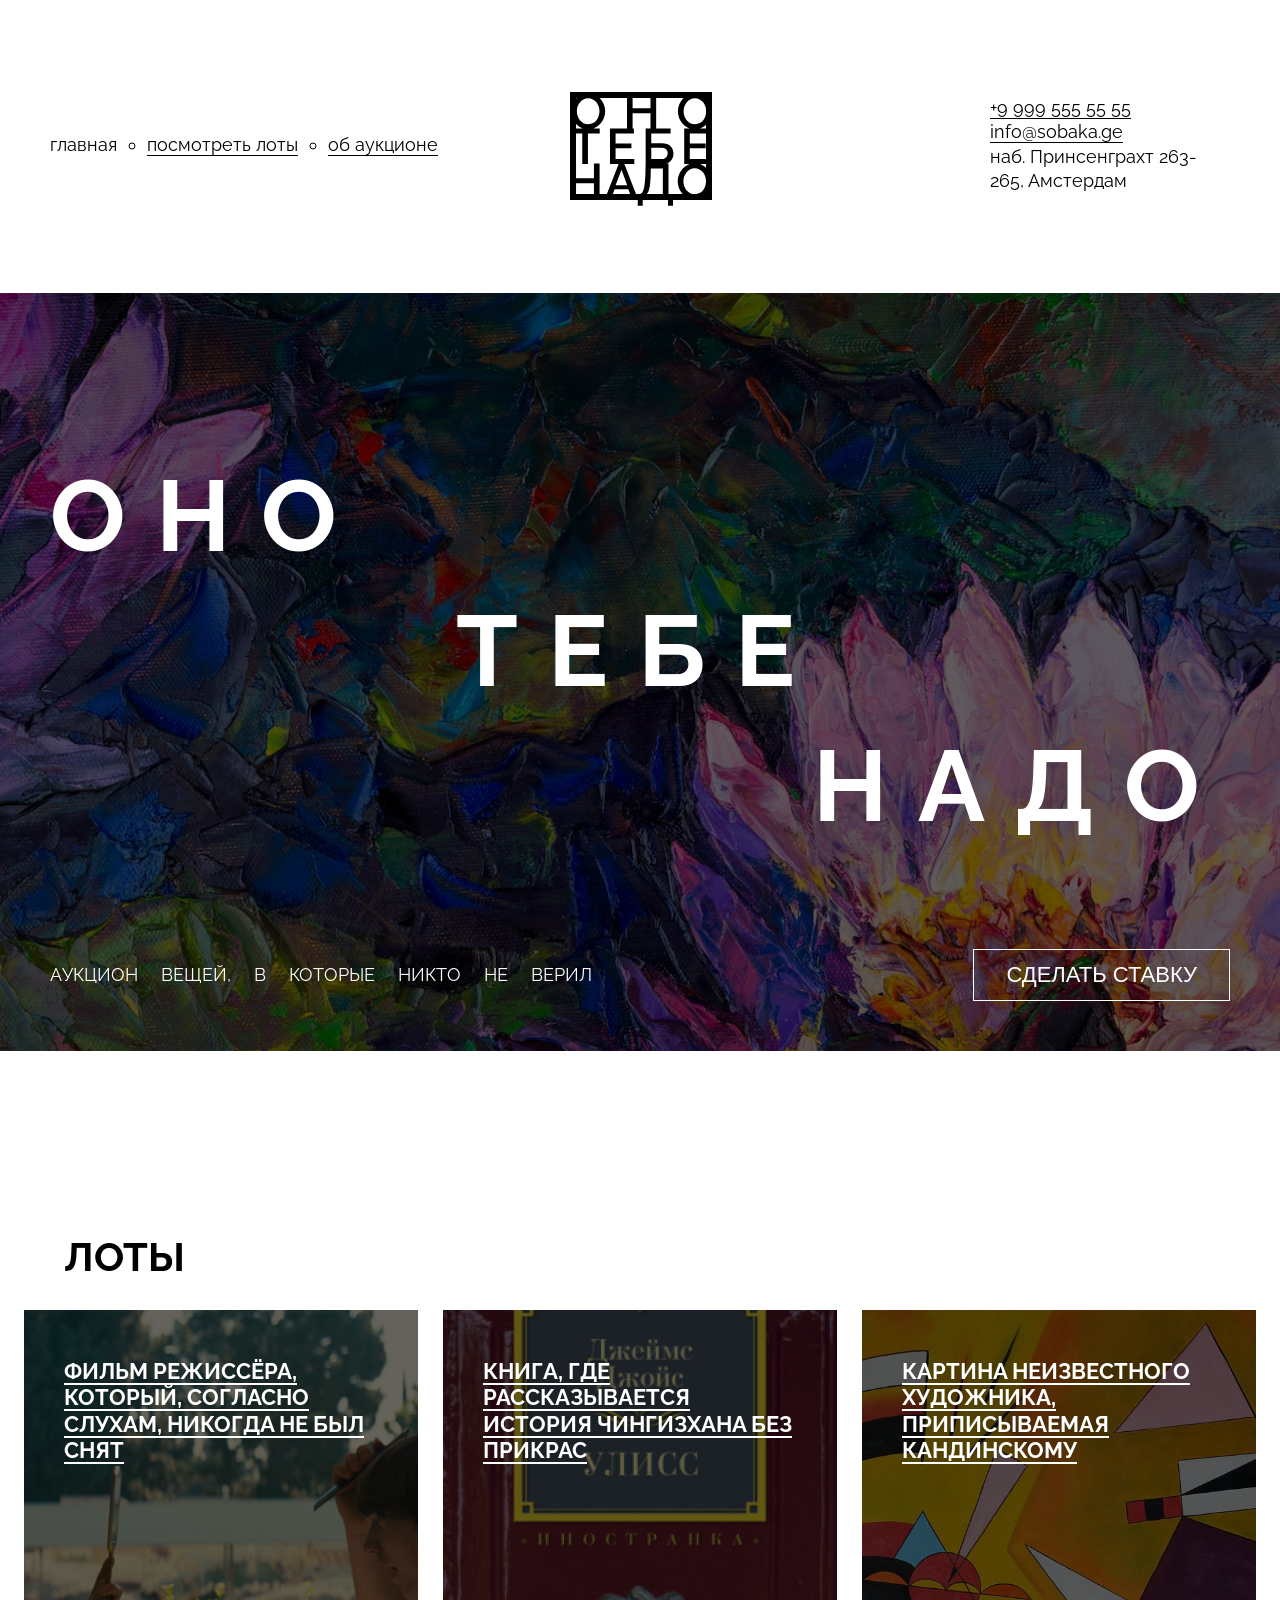
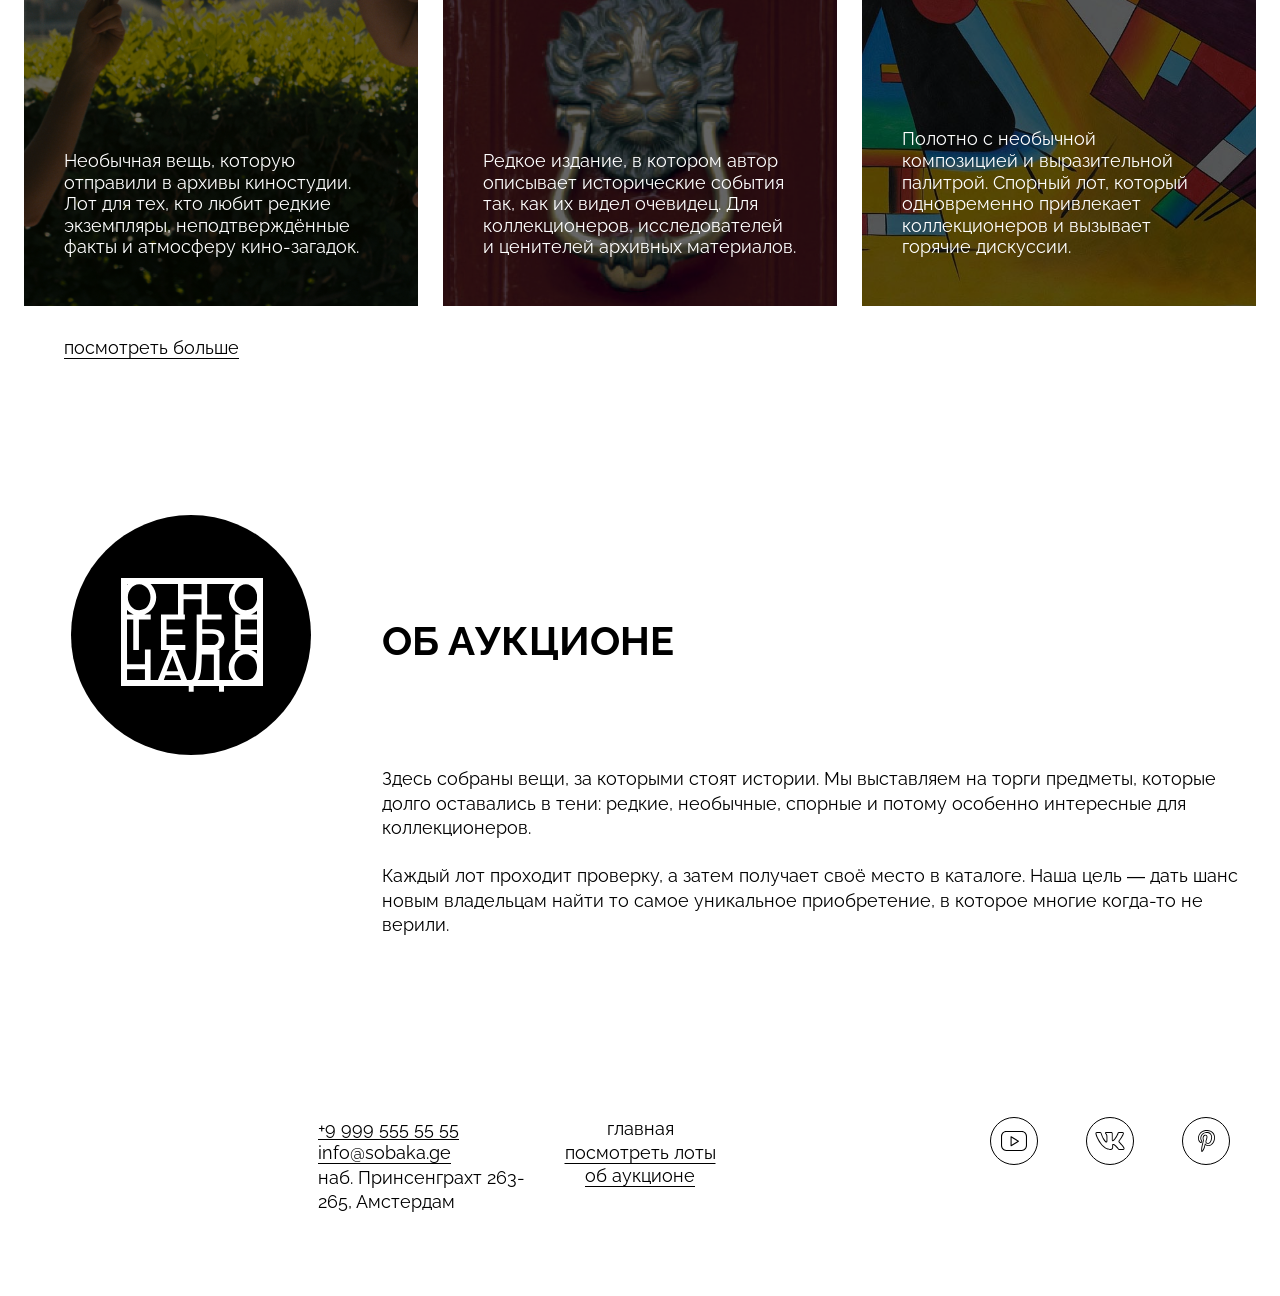
<file: index.html>
<!DOCTYPE html>
<html lang="ru">
  <head>
    <meta charset="UTF-8" />
    <meta http-equiv="X-UA-Compatible" content="IE=edge" />
    <meta name="viewport" content="width=device-width, initial-scale=1.0" />
    <title>Оно тебе надо</title>
    <link rel="stylesheet" href="./fonts/fonts.css" />
    <link rel="stylesheet" href="./styles/global.css" />
    <link rel="stylesheet" href="./styles/style.css" />
  </head>
  <body>
    <header class="header">
      <nav class="header__menu" aria-label="Основное меню">
        <ul class="header__links-list">
          <li class="header__links-list-item header__links-list-item_no-bullit">
            <a class="header__link header__link_active" href="#">главная</a>
          </li>
          <li class="header__links-list-item">
            <a class="header__link" href="#lots">посмотреть лоты</a>
          </li>
          <li class="header__links-list-item">
            <a class="header__link" href="#about">об аукционе</a>
          </li>
        </ul>
      </nav>
      <a class="header__logo" href="#" aria-label="Логотип Оно тебе надо">
        <img class="header__logo-image" src="./images/logo-black.svg" alt="Логотип Оно тебе надо" />
      </a>
      <address class="address">
        <a class="address__link" href="tel:+99995555555">+9 999 555 55 55</a>
        <a class="address__link" href="mailto:info@sobaka.ge">info@sobaka.ge</a>
        <p class="address__text">наб. Принсенграхт 263-265, Амстердам</p>
      </address>
    </header>

    <main>
      <section class="cover">
        <div class="overlay"></div>
        <h1 class="cover__title">
          <span class="aligned-text">оно</span>
          <span class="aligned-text aligned-text_center">тебе</span>
          <span class="aligned-text aligned-text_right">надо</span>
        </h1>
        <div class="cover__description">
          <p class="cover__description-text">аукцион вещей, в которые никто не верил</p>
          <button class="bet-button" type="button">сделать ставку</button>
        </div>
      </section>

      <section class="lots" id="lots">
        <h2 class="lots__heading">лоты</h2>
        <ul class="lots__card-list">
          <li class="lots__card-list-item">
            <a class="card-link" href="#" aria-label="Лот Фильм режиссёра Стэнли Кубрика">
              <article class="card card_type_film">
                <div class="overlay"></div>
                <h3 class="card__title">Фильм режиссёра, который, согласно слухам, никогда не был снят</h3>
                <p class="card__text">
                  Необычная вещь, которую отправили в архивы киностудии. Лот для тех, кто любит
                  редкие экземпляры, неподтверждённые факты и атмосферу кино-загадок.
                </p>
              </article>
            </a>
          </li>
          <li class="lots__card-list-item">
            <a class="card-link" href="#" aria-label="Лот Книга по вселенной Чингизхана">
              <article class="card card_type_book">
                <div class="overlay"></div>
                <h3 class="card__title">Книга, где рассказывается история Чингизхана без прикрас</h3>
                <p class="card__text">
                  Редкое издание, в котором автор описывает исторические события так, как их видел
                  очевидец. Для коллекционеров, исследователей и ценителей архивных материалов.
                </p>
              </article>
            </a>
          </li>
          <li class="lots__card-list-item">
            <a class="card-link" href="#" aria-label="Лот Картина Кандинского">
              <article class="card card_type_picture">
                <div class="overlay"></div>
                <h3 class="card__title">Картина неизвестного художника, приписываемая Кандинскому</h3>
                <p class="card__text">
                  Полотно с необычной композицией и выразительной палитрой. Спорный лот, который
                  одновременно привлекает коллекционеров и вызывает горячие дискуссии.
                </p>
              </article>
            </a>
          </li>
        </ul>
        <a class="lots__look-more-link" href="#">посмотреть больше</a>
      </section>

      <section class="about" id="about">
        <div class="about__logo">
          <img class="about__logo-image" src="./images/logo-white.svg" alt="Белый логотип Оно тебе надо" />
        </div>
        <div class="about__column">
          <h2 class="about__title">Об аукционе</h2>
          <div class="about__text">
            <p class="about__paragraph">
              Здесь собраны вещи, за которыми стоят истории. Мы выставляем на торги предметы,
              которые долго оставались в тени: редкие, необычные, спорные и потому особенно
              интересные для коллекционеров.
            </p>
            <p class="about__paragraph">
              Каждый лот проходит проверку, а затем получает своё место в каталоге. Наша цель —
              дать шанс новым владельцам найти то самое уникальное приобретение, в которое многие
              когда-то не верили.
            </p>
          </div>
        </div>
      </section>
    </main>

    <footer class="footer">
      <address class="address">
        <a class="address__link" href="tel:+99995555555">+9 999 555 55 55</a>
        <a class="address__link" href="mailto:info@sobaka.ge">info@sobaka.ge</a>
        <p class="address__text">наб. Принсенграхт 263-265, Амстердам</p>
      </address>
      <nav class="footer__menu" aria-label="Меню в подвале">
        <ul class="footer__menu-list">
          <li class="footer__menu-list-item">
            <a class="footer__menu-link footer__menu-link_active" href="#">главная</a>
          </li>
          <li class="footer__menu-list-item">
            <a class="footer__menu-link" href="#lots">посмотреть лоты</a>
          </li>
          <li class="footer__menu-list-item">
            <a class="footer__menu-link" href="#about">об аукционе</a>
          </li>
        </ul>
      </nav>
      <ul class="footer__social-list">
        <li class="footer__social-list-item">
          <a class="footer__social-link" href="#" aria-label="YouTube">
            <img class="footer__social-icon" src="./images/yt.svg" alt="Иконка YouTube" />
          </a>
        </li>
        <li class="footer__social-list-item">
          <a class="footer__social-link" href="#" aria-label="ВКонтакте">
            <img class="footer__social-icon" src="./images/vk.svg" alt="Иконка ВКонтакте" />
          </a>
        </li>
        <li class="footer__social-list-item">
          <a class="footer__social-link" href="#" aria-label="Pinterest">
            <img class="footer__social-icon" src="./images/pinterest.svg" alt="Иконка Pinterest" />
          </a>
        </li>
      </ul>
    </footer>
  </body>
</html>
</file>
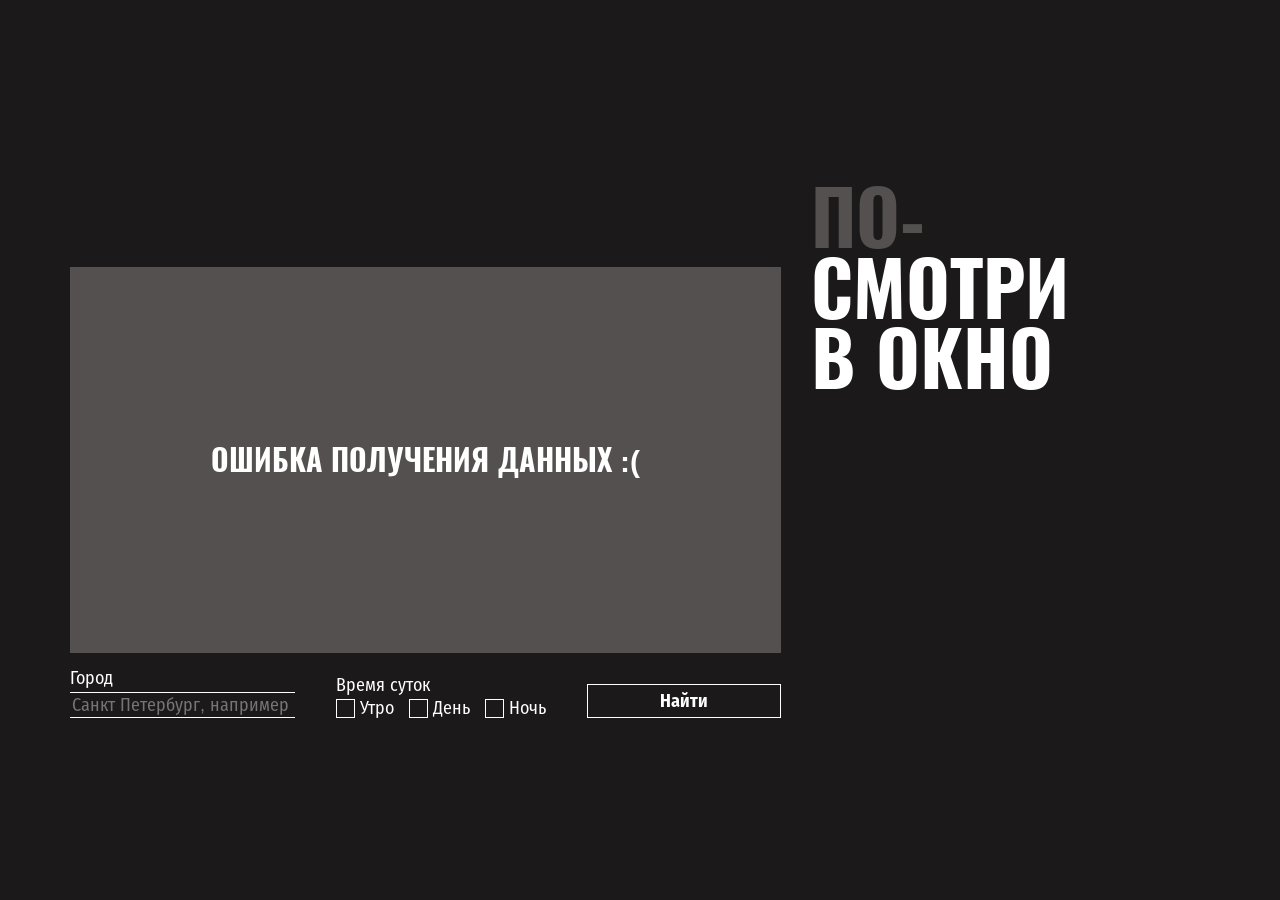
<file: posmotri-v-okno-ad-main/index.html>
<!DOCTYPE html>
<html lang="ru">
  <head>
    <meta charset="UTF-8" />
    <meta http-equiv="X-UA-Compatible" content="IE=edge" />
    <meta name="viewport" content="width=device-width, initial-scale=1.0" />
    <title>Посмотри в окно</title>
    <link rel="stylesheet" href="./fonts/fonts.css" />
    <link rel="stylesheet" href="./styles/style.css" />
    <link rel="stylesheet" href="./styles/preloader.css" />
    <link rel="stylesheet" href="./styles/error.css" />
  </head>
  <body class="page">
    <main class="content">
      <section class="result">
        <div class="result__video-container">
          <video src="" controls class="result__video" poster=""></video>
        </div>
        <form class="search-form">
          <fieldset class="search-form__fieldset">
            <h2 class="search-form__fieldset-title">Город</h2>
            <label class="search-form__label">
              <span class="search-form__label-text visually-hidden">Город</span>
              <input
                type="text"
                placeholder="Санкт Петербург, например"
                name="city"
                class="search-form__textfield"
              />
            </label>
          </fieldset>
          <fieldset class="search-form__fieldset">
            <h2 class="search-form__fieldset-title">Время суток</h2>
            <div class="search-form__checkbox-list">
              <label class="search-form__label">
                <input
                  type="checkbox"
                  name="time"
                  value="morning"
                  class="search-form__checkbox visually-hidden"
                />
                <span class="search-form__pseudo-checkbox"></span>
                <span class="search-form__label-text">Утро</span>
              </label>
              <label class="search-form__label">
                <input
                  type="checkbox"
                  name="time"
                  value="afternoon"
                  class="search-form__checkbox visually-hidden"
                />
                <span class="search-form__pseudo-checkbox"></span>
                <span class="search-form__label-text">День</span>
              </label>
              <label class="search-form__label">
                <input
                  type="checkbox"
                  name="time"
                  value="night"
                  class="search-form__checkbox visually-hidden"
                />
                <span class="search-form__pseudo-checkbox"></span>
                <span class="search-form__label-text">Ночь</span>
              </label>
            </div>
          </fieldset>
          <button type="submit" class="button search-form__submit-button">
            Найти
          </button>
        </form>
      </section>
      <section class="content__details">
        <h1 class="title">
          <span class="content__accent">По-</span><br />смотри<br />в окно
        </h1>
        <div class="content__list-container">
          <ul class="content__list">
            <!-- ЗДЕСЬ ОКАЖУТСЯ ТЕМПЛЕЙТЫ КАРТОЧЕК -->
          </ul>
        </div>
      </section>
    </main>

    <!-- ТЕМПЛЕЙТЫ -->

    <template class="preloader-template">
      <div class="preloader">
        <div class="preloader-chasing-squares">
          <div class="square"></div>
          <div class="square"></div>
          <div class="square"></div>
          <div class="square"></div>
        </div>
      </div>
    </template>

    <template class="cards-list-item-template">
      <li class="content__list-item">
        <a href="#0" class="content__card-link">
          <article class="content__video-card">
            <div class="content__video-card-description-container">
              <h2 class="content__video-card-title"></h2>
              <p class="content__video-card-description"></p>
            </div>
            <img src="" alt="" class="content__video-card-thumbnail" />
          </article>
        </a>
      </li>
    </template>
    <template class="more-button-template">
      <button class="button more-button">Показать еще</button>
    </template>

    <template class="error-template">
      <div class="error">
        <h2 class="error__title">Из этого города нет видео :(</h2>
      </div>
    </template>
    <script src="./scripts/script.js"></script>
  </body>
</html>
</file>
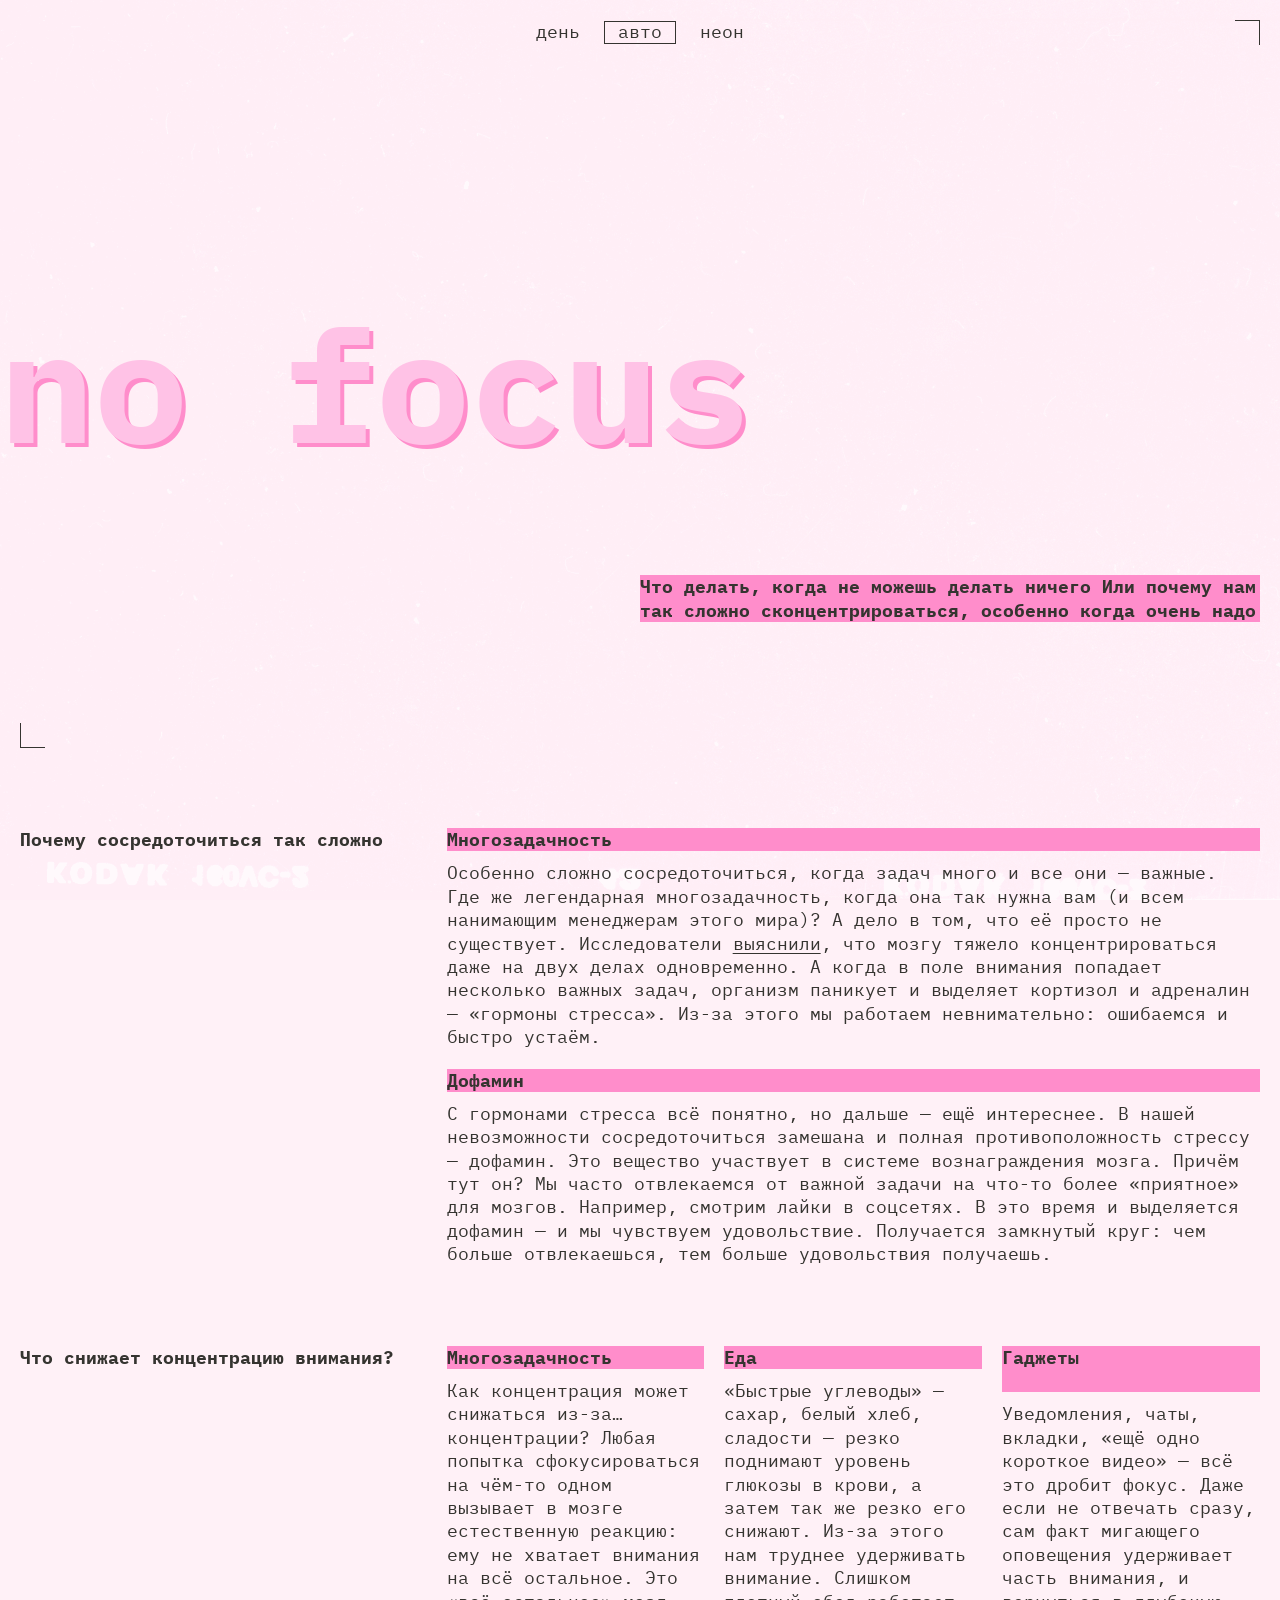
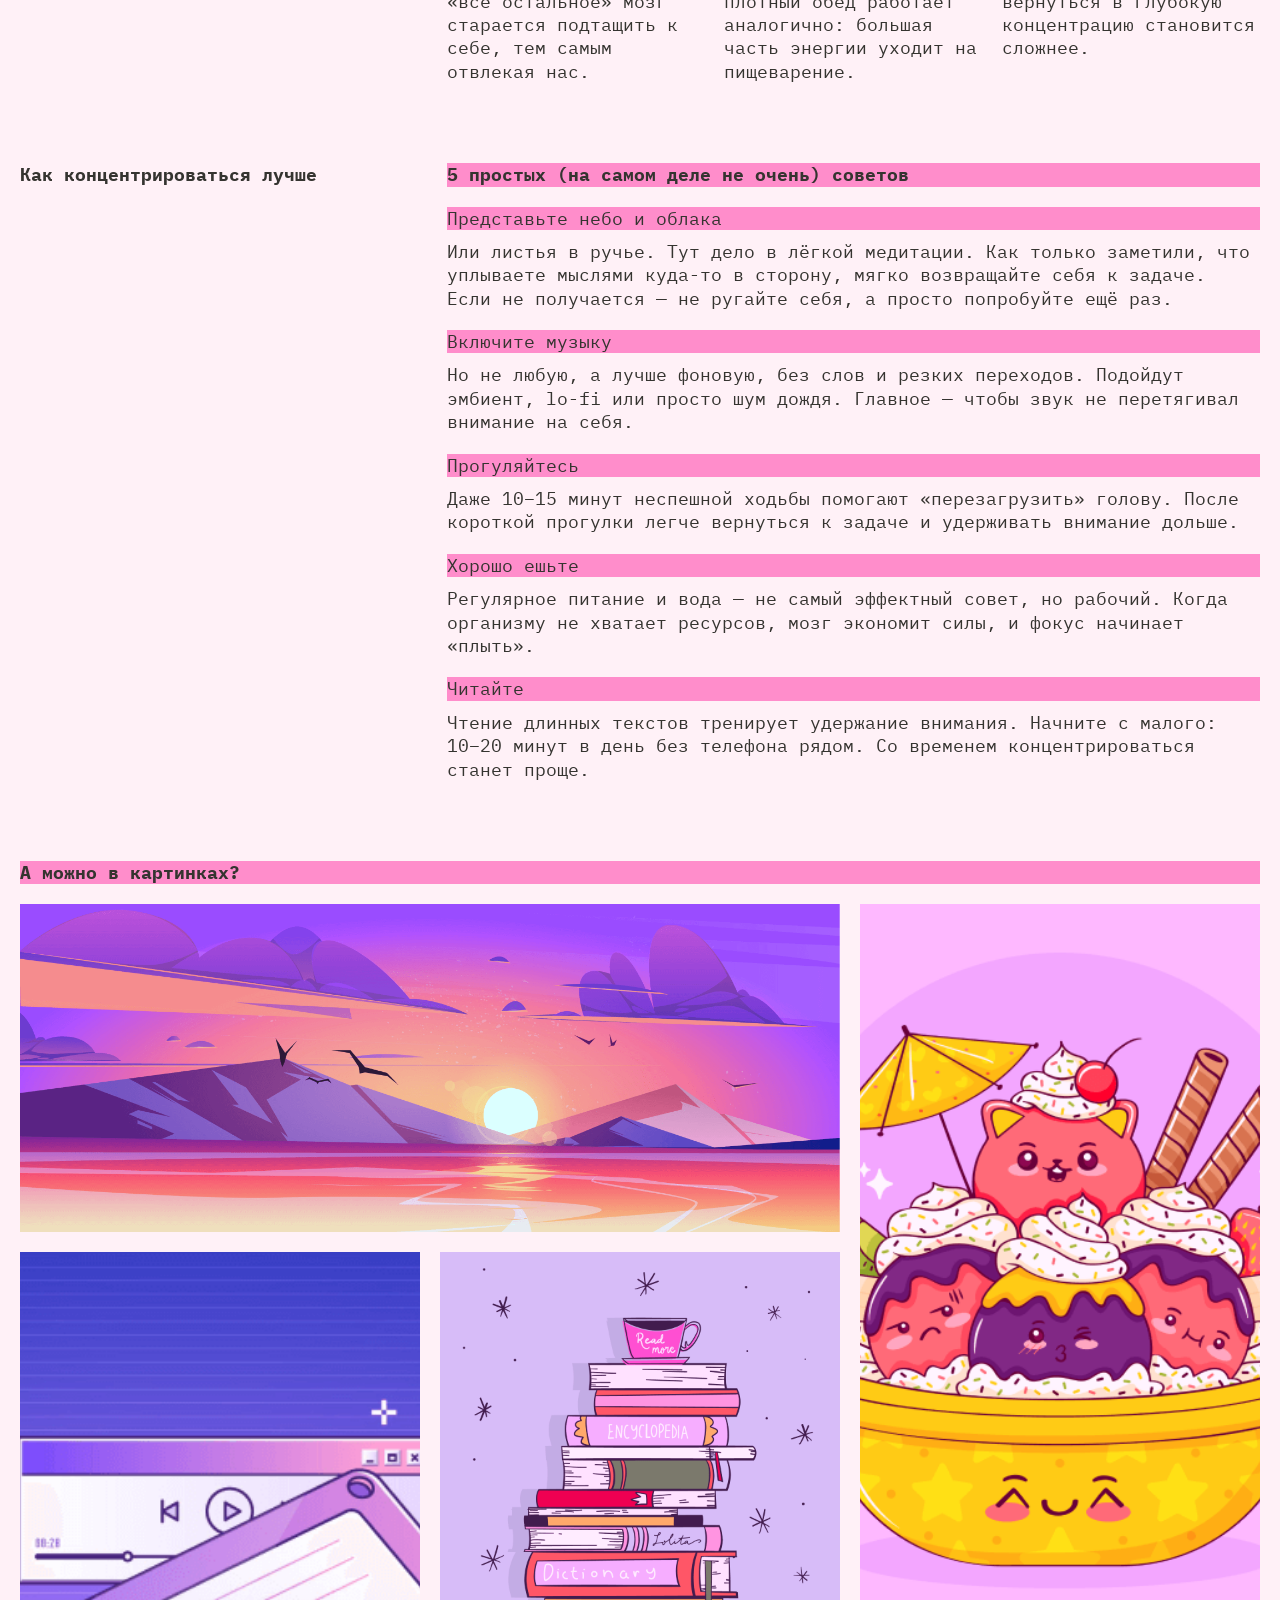
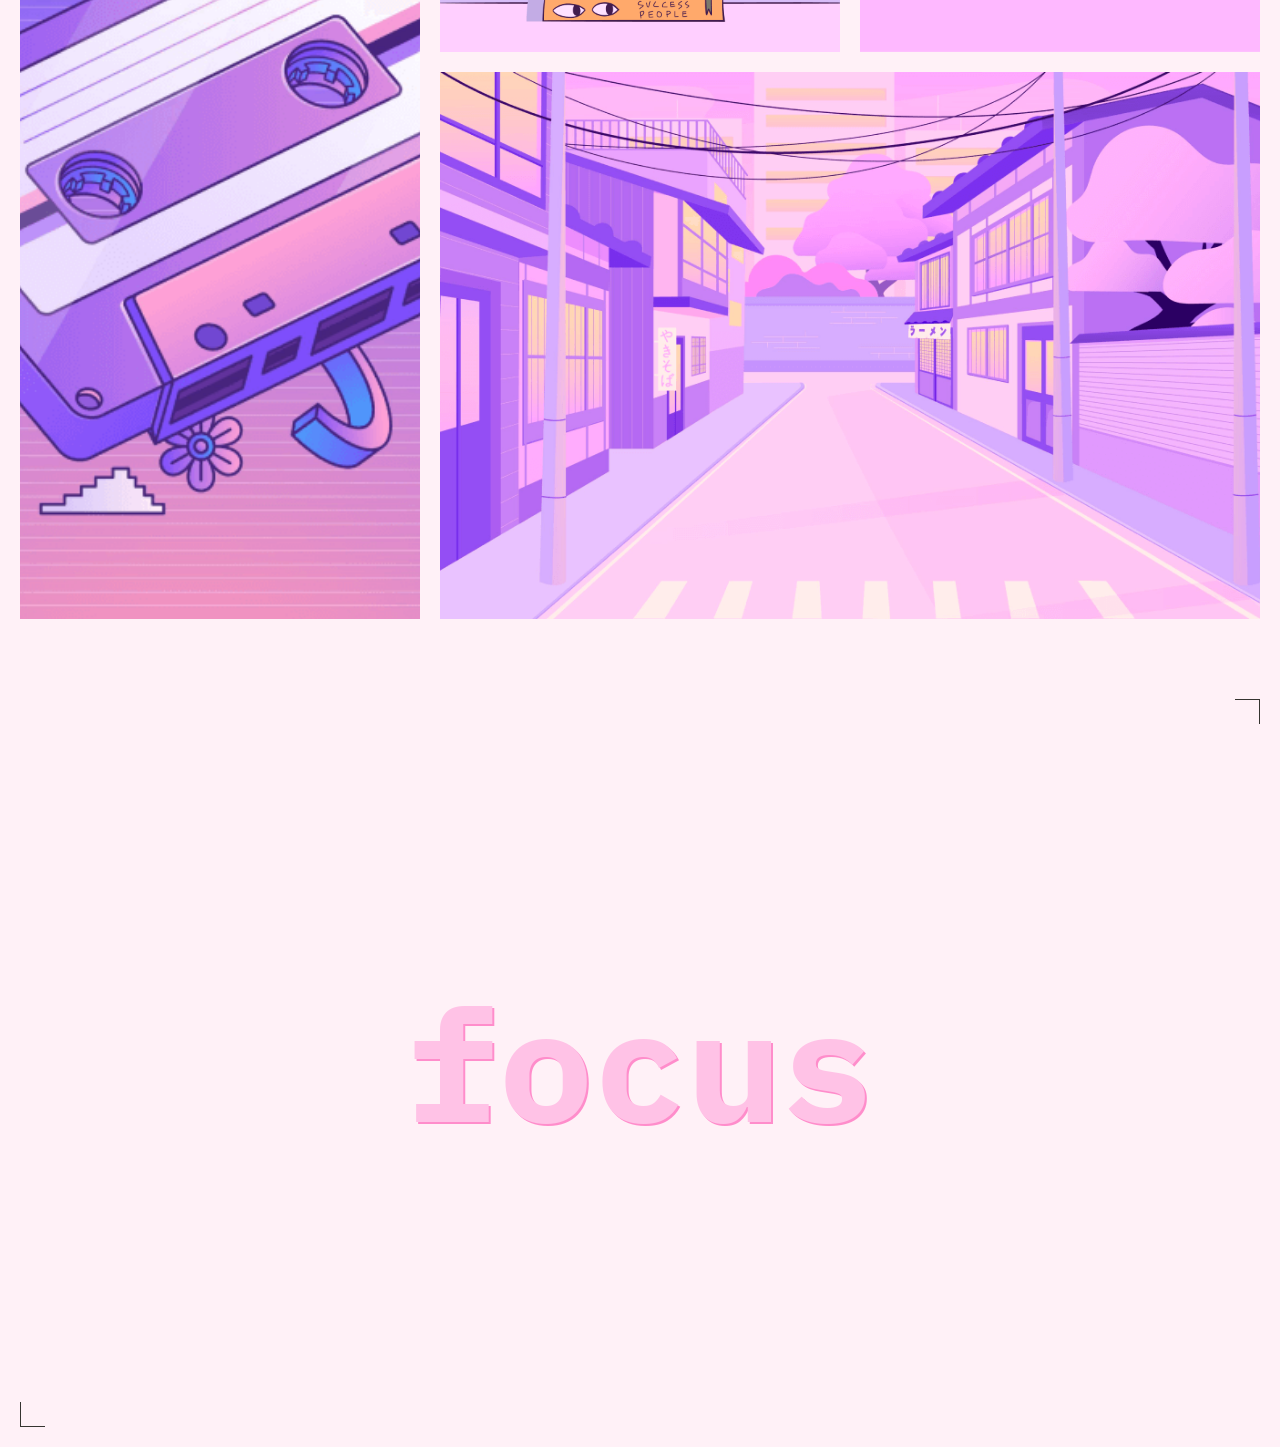
<file: slozhno-sosredotochitsya-ad-main/index.html>
<!DOCTYPE html>
<html lang="ru" class="theme-auto">
  <head>
    <meta charset="UTF-8" />
    <meta http-equiv="X-UA-Compatible" content="IE=edge" />
    <meta name="viewport" content="width=device-width, initial-scale=1.0" />
    <title>Сложно сосредоточиться</title>
    <link rel="icon" href="./images/favicon.ico" sizes="any" />
    <link rel="icon" href="./images/favicon.svg" type="image/svg+xml" />
    <link rel="apple-touch-icon" href="./images/mobile-icon.png" />
    <link rel="stylesheet" href="./fonts/fonts.css" />
    <link rel="stylesheet" href="./styles/variables.css" />
    <link rel="stylesheet" href="./styles/globals.css" />
    <link rel="stylesheet" href="./styles/style.css" />
    <link rel="stylesheet" href="./styles/dark.css" />
    <link rel="stylesheet" href="./styles/light.css" />
    <script src="./scripts/script.js" defer></script>
  </head>
  <body class="page">
    <header class="header decorated-zone">
      <div class="header__decorative-rec" aria-hidden="true">REC</div>
      <nav class="header__theme-menu" aria-label="Переключение темы">
        <ul class="header__theme-menu-list">
          <li class="header__theme-menu-item">
            <button
              class="header__theme-menu-button header__theme-menu-button_type_light"
              type="button"
            >
              День
            </button>
          </li>
          <li class="header__theme-menu-item">
            <button
              class="header__theme-menu-button header__theme-menu-button_type_auto"
              type="button"
            >
              Авто
            </button>
          </li>
          <li class="header__theme-menu-item">
            <button
              class="header__theme-menu-button header__theme-menu-button_type_dark"
              type="button"
            >
              Неон
            </button>
          </li>
        </ul>
      </nav>
      <h1 class="title header__title">no focus</h1>
      <p class="title-decor header__text">
        Что делать, когда не можешь делать ничего Или почему нам так сложно
        сконцентрироваться, особенно когда очень надо
      </p>
    </header>
    <main class="content">
      <section class="section section_type_column">
        <h2 class="section__title">Почему сосредоточиться так сложно</h2>
        <div class="section__content">
          <article class="card">
            <h3 class="title-decor card__title">Многозадачность</h3>
            <p class="card__text">
              Особенно сложно сосредоточиться, когда задач много и все они — важные.
              Где же легендарная многозадачность, когда она так нужна вам (и всем
              нанимающим менеджерам этого мира)? А дело в том, что её просто не
              существует. Исследователи
              <a class="link" href="#">выяснили</a>, что мозгу тяжело концентрироваться
              даже на двух делах одновременно. А когда в поле внимания попадает
              несколько важных задач, организм паникует и выделяет кортизол и
              адреналин — «гормоны стресса». Из-за этого мы работаем невнимательно:
              ошибаемся и быстро устаём.
            </p>
          </article>
          <article class="card">
            <h3 class="title-decor card__title">Дофамин</h3>
            <p class="card__text">
              С гормонами стресса всё понятно, но дальше — ещё интереснее. В нашей
              невозможности сосредоточиться замешана и полная противоположность
              стрессу — дофамин. Это вещество участвует в системе вознаграждения
              мозга. Причём тут он? Мы часто отвлекаемся от важной задачи на что-то
              более «приятное» для мозгов. Например, смотрим лайки в соцсетях.
              В это время и выделяется дофамин — и мы чувствуем удовольствие. Получается
              замкнутый круг: чем больше отвлекаешься, тем больше удовольствия
              получаешь.
            </p>
          </article>
        </div>
      </section>
      <section class="section section_type_row">
        <h2 class="section__title">Что снижает концентрацию внимания?</h2>
        <div class="section__content section__content_grid-3">
          <article class="card">
            <h3 class="title-decor card__title">Многозадачность</h3>
            <p class="card__text">
              Как концентрация может снижаться из-за… концентрации? Любая попытка
              сфокусироваться на чём-то одном вызывает в мозге естественную реакцию:
              ему не хватает внимания на всё остальное. Это «всё остальное» мозг
              старается подтащить к себе, тем самым отвлекая нас.
            </p>
          </article>
          <article class="card">
            <h3 class="title-decor card__title">Еда</h3>
            <p class="card__text">
              «Быстрые углеводы» — сахар, белый хлеб, сладости — резко поднимают
              уровень глюкозы в крови, а затем так же резко его снижают. Из-за этого
              нам труднее удерживать внимание. Слишком плотный обед работает
              аналогично: большая часть энергии уходит на пищеварение.
            </p>
          </article>
          <article class="card">
            <h3 class="title-decor card__title">Гаджеты</h3>
            <p class="card__text">
              Уведомления, чаты, вкладки, «ещё одно короткое видео» — всё это дробит
              фокус. Даже если не отвечать сразу, сам факт мигающего оповещения
              удерживает часть внимания, и вернуться в глубокую концентрацию
              становится сложнее.
            </p>
          </article>
        </div>
      </section>
      <section class="section section_type_column">
        <h2 class="section__title">Как концентрироваться лучше</h2>
        <div class="section__content">
          <h3 class="title-decor card__title">5 простых (на самом деле не очень) советов</h3>
          <article class="card">
            <h4 class="title-decor title-decor_thin card__title">Представьте небо и облака</h4>
            <p class="card__text">
              Или листья в ручье. Тут дело в лёгкой медитации. Как только заметили,
              что уплываете мыслями куда-то в сторону, мягко возвращайте себя к задаче.
              Если не получается — не ругайте себя, а просто попробуйте ещё раз.
            </p>
          </article>
          <article class="card">
            <h4 class="title-decor title-decor_thin card__title">Включите музыку</h4>
            <p class="card__text">
              Но не любую, а лучше фоновую, без слов и резких переходов. Подойдут
              эмбиент, lo-fi или просто шум дождя. Главное — чтобы звук не перетягивал
              внимание на себя.
            </p>
          </article>
          <article class="card">
            <h4 class="title-decor title-decor_thin card__title">Прогуляйтесь</h4>
            <p class="card__text">
              Даже 10–15 минут неспешной ходьбы помогают «перезагрузить» голову.
              После короткой прогулки легче вернуться к задаче и удерживать внимание
              дольше.
            </p>
          </article>
          <article class="card">
            <h4 class="title-decor title-decor_thin card__title">Хорошо ешьте</h4>
            <p class="card__text">
              Регулярное питание и вода — не самый эффектный совет, но рабочий.
              Когда организму не хватает ресурсов, мозг экономит силы, и фокус
              начинает «плыть».
            </p>
          </article>
          <article class="card">
            <h4 class="title-decor title-decor_thin card__title">Читайте</h4>
            <p class="card__text">
              Чтение длинных текстов тренирует удержание внимания. Начните с малого:
              10–20 минут в день без телефона рядом. Со временем концентрироваться
              станет проще.
            </p>
          </article>
        </div>
      </section>
      <section class="gallery">
        <h2 class="title-decor gallery__title">А можно в картинках?</h2>
        <div class="gallery__grid">
          <img class="gallery__image gallery__image_sunset" src="./images/sunset.png" alt="Оранжево-розовый закат на фоне гор." loading="lazy" />
          <img class="gallery__image gallery__image_ice-cream" src="./images/ice-cream.png" alt="Мороженое с глазами в форме яиц на палочке." loading="lazy" />
          <img class="gallery__image gallery__image_tape" src="./images/tape.png" alt="Кассета на неоново-розовом фоне." loading="lazy" />
          <img class="gallery__image gallery__image_books" src="./images/books.png" alt="Книги на столе с яркой подсветкой." loading="lazy" />
          <img class="gallery__image gallery__image_street" src="./images/street.png" alt="Улица в перспективе с ярким неоном." loading="lazy" />
        </div>
      </section>
    </main>
    <footer class="footer decorated-zone">
      <h2 class="title footer__title">focus</h2>
    </footer>
  </body>
</html>
</file>
<file: fonts/fonts.css>
@font-face {
  font-family: Raleway;
  src:
    url(./Raleway-Regular.woff2) format('woff2'),
    url(./Raleway-Regular.woff) format('woff');
  font-weight: normal;
  font-display: swap;
}

@font-face {
  font-family: Raleway;
  src:
    url(./Raleway-Bold.woff2) format('woff2'),
    url(./Raleway-Bold.woff) format('woff');
  font-weight: bold;
  font-display: swap;
}
</file>
<file: styles/global.css>
*,
*::before,
*::after {
  box-sizing: border-box;
}

body,
h1,
h2,
h3,
h4,
h5,
h6,
p,
ul,
ol,
li,
a,
blockquote,
button {
  margin: 0;
  padding: 0;
}

body {
  min-width: 1100px;
  font-family: Raleway, Arial, sans-serif;
  font-size: 18px;
  line-height: 1.3;
  color: #000;
  background-color: #fff;
}

ul,
ol {
  list-style: none;
}

a {
  color: inherit;
  text-underline-offset: 4px;
}

img {
  display: block;
  max-width: 100%;
}

button {
  border: none;
  background-color: transparent;
}
</file>
<file: styles/style.css>
.header {
  display: grid;
  grid-template-columns: 1fr 148px 1fr;
  align-items: center;
  gap: 36px;
  padding: 92px 50px 96px;
}

.header__links-list {
  display: flex;
  gap: 30px;
}

.header__links-list-item {
  list-style: circle;
}

.header__links-list-item_no-bullit {
  list-style: none;
}

.header__link_active {
  text-decoration: none;
}

.header__logo {
  display: block;
  width: 148px;
  height: 105px;
}

.address {
  justify-self: end;
  width: 240px;
  font-style: normal;
  line-height: 1.35;
}

.address__link {
  display: block;
}

.cover {
  position: relative;
  z-index: 0;
  min-height: 757px;
  padding: 165px 50px 50px;
  color: #fff;
  background-image: url('../images/cover.jpg');
  background-repeat: no-repeat;
  background-position: center;
  background-size: cover;
}

.overlay {
  position: absolute;
  inset: 0;
  z-index: -1;
  background-color: rgba(0, 0, 0, 0.6);
}

.cover__title {
  display: flex;
  flex-direction: column;
  gap: 20px;
  margin-bottom: 106px;
  font-size: 100px;
  font-weight: 700;
  line-height: 1.15;
  letter-spacing: 0.3em;
  text-transform: uppercase;
}

.aligned-text {
  display: block;
}

.aligned-text_center {
  text-align: center;
}

.aligned-text_right {
  text-align: right;
}

.cover__description {
  display: flex;
  justify-content: space-between;
  align-items: center;
}

.cover__description-text {
  line-height: 1.55;
  word-spacing: 18px;
  text-transform: uppercase;
}

.bet-button {
  min-width: 256px;
  padding: 12px 32px;
  border: 1px solid currentColor;
  color: #fff;
  font-size: 22px;
  text-transform: uppercase;
}

.lots {
  padding: 180px 24px 120px;
}

.lots__heading {
  margin-bottom: 27px;
  padding-left: 40px;
  font-size: 40px;
  font-weight: 700;
  text-transform: uppercase;
}

.lots__card-list {
  display: flex;
  flex-wrap: wrap;
  gap: 25px;
  margin-bottom: 30px;
}

.lots__card-list-item {
  flex-grow: 1;
  width: 334px;
  min-height: 596px;
}

.card-link {
  display: block;
  height: 100%;
  text-decoration: none;
}

.card {
  position: relative;
  z-index: 0;
  display: flex;
  flex-direction: column;
  justify-content: space-between;
  height: 100%;
  padding: 48px 40px;
  color: #fff;
  background-repeat: no-repeat;
  background-position: center;
  background-size: cover;
}

.card_type_film {
  background-image: url('../images/card-lot-01.jpg');
}

.card_type_book {
  background-image: url('../images/card-lot-02.jpg');
}

.card_type_picture {
  background-image: url('../images/card-lot-03.jpg');
}

.card__title {
  font-size: 22px;
  font-weight: 700;
  line-height: 1.2;
  text-decoration: underline;
  text-transform: uppercase;
}

.card__text {
  line-height: 1.2;
}

.lots__look-more-link {
  margin-left: 40px;
}

.about {
  display: grid;
  grid-template-columns: 334px 1fr;
  gap: 24px;
  padding: 35px 24px 180px;
}

.about__logo {
  display: flex;
  justify-content: center;
  width: 240px;
  height: 240px;
  margin-top: 1px;
  margin-left: 47px;
  border-radius: 50%;
  background-color: #000;
}

.about__logo-image {
  width: 148px;
}

.about__column {
  padding-top: 101px;
}

.about__title {
  margin-bottom: 100px;
  font-size: 40px;
  font-weight: 700;
  text-transform: uppercase;
}

.about__text {
  display: grid;
  gap: 24px;
}

.about__paragraph {
  line-height: 1.35;
}

.footer {
  display: grid;
  grid-template-columns: 1fr auto 1fr;
  align-items: start;
  padding: 0 50px 82px;
}

.footer__menu {
  min-width: 164px;
}

.footer__menu-list {
  text-align: center;
}

.footer__menu-link_active {
  text-decoration: none;
}

.footer__social-list {
  display: flex;
  justify-self: end;
  gap: 48px;
}

.footer__social-icon {
  width: 48px;
  height: 48px;
}
</file>
<file: posmotri-v-okno-ad-main/fonts/fonts.css>
@font-face {
  font-family: Oswald;
  src: url(./Oswald-Bold.woff2) format('woff2'), url(./Oswald-Bold.woff) format('woff');
  font-weight: 700;
  font-style: normal;
}

@font-face {
  font-family: 'Fira Sans Condensed';
  src: url(./FiraSansCondensed-Regular.woff2) format('woff2'), url(./FiraSansCondensed-Regular.woff) format('woff');
  font-weight: 400;
  font-style: normal;
}

@font-face {
  font-family: 'Fira Sans Condensed';
  src: url(./FiraSansCondensed-Bold.woff2) format('woff2'), url(./FiraSansCondensed-Bold.woff) format('woff');
  font-weight: 700;
  font-style: normal;
}
</file>
<file: posmotri-v-okno-ad-main/styles/style.css>
*,
*::before,
*::after {
  box-sizing: border-box;
}

html {
  block-size: 100%;
}

.page {
  display: flex;
  justify-content: center;
  align-items: center;
  inline-size: 1200px;
  min-block-size: 100%;
  margin: 0 auto;
  color: #fff;
  font-family: 'Fira Sans Condensed', sans-serif;
  font-size: 18px;
  background-color: #1b1919;
}

h1,
h2,
h3,
h4,
p,
ul,
ol,
li,
blockquote,
fieldset {
  margin: 0;
  padding: 0;
}

ul,
ol {
  list-style: none;
}

.content {
  display: grid;
  grid-template-columns: 711px 399px;
  align-items: end;
  gap: 30px;
  inline-size: 1140px;
}

.result {
  grid-column: 1;
}

.result__video-container {
  position: relative;
  inline-size: 711px;
  block-size: 386px;
  margin-block-end: 16px;
  background-color: #545050;
}

.result__video {
  inline-size: 100%;
  block-size: 100%;
  object-fit: cover;
}

.search-form {
  display: flex;
  justify-content: space-between;
  align-items: end;
}

.search-form__fieldset {
  border: none;
}

.search-form__fieldset-title {
  margin-block-end: 5px;
  font-size: 18px;
  font-weight: 400;
  line-height: 100%;
}

.search-form__label {
  display: flex;
  align-items: center;
  width: fit-content;
  gap: 5px;
  cursor: pointer;
}

.search-form__label-text {
  font-size: 18px;
  line-height: 100%;
}

.search-form__textfield {
  appearance: none;
  min-inline-size: 225px;
  border: none;
  border-block: 1px solid #fff;
  color: #fff;
  font-family: inherit;
  font-size: inherit;
  line-height: 100%;
  background-color: transparent;
  cursor: text;
}

.search-form__textfield:focus {
  outline: none;
}

.search-form__label:has(.search-form__textfield:focus-visible) {
  outline: 1px solid #fff;
  outline-offset: 1px;
}

.search-form__checkbox-list {
  display: flex;
  gap: 15px;
}

.search-form__pseudo-checkbox {
  display: flex;
  justify-content: center;
  align-items: center;
  inline-size: 19px;
  block-size: 19px;
  border: 1px solid #fff;
}

.search-form__pseudo-checkbox::after {
  content: '';
  display: none;
  inline-size: 15px;
  block-size: 15px;
  background-color: #fff;
}

.search-form__checkbox:checked + .search-form__pseudo-checkbox::after {
  display: block;
}

.search-form__label:has(.search-form__checkbox:focus-visible) {
  outline: 1px solid #fff;
  outline-offset: 1px;
}

.search-form__label:hover .search-form__label-text {
  text-decoration: underline;
  text-underline-offset: 2px;
}

.button {
  border: 1px solid #fff;
  color: #fff;
  font-family: inherit;
  font-size: 18px;
  font-weight: 700;
  line-height: 100%;
  background-color: transparent;
  cursor: pointer;
}

.button:hover {
  text-decoration: underline;
  text-underline-offset: 2px;
}

.button:active {
  background-color: #545050;
}

.button:focus {
  outline: none;
}

.button:focus-visible {
  outline: 1px solid #fff;
  outline-offset: 1px;
}

.search-form__submit-button {
  align-self: end;
  min-inline-size: 194px;
  min-block-size: 34px;
}

.content__details {
  display: flex;
  flex-direction: column;
  gap: 26px;
  grid-column: 2;
  inline-size: 100%;
  block-size: 100%;
}

.title {
  font-family: Oswald, sans-serif;
  font-size: 75px;
  line-height: 94%;
  text-transform: uppercase;
}

.content__accent {
  color: #545050;
}

.content__list-container {
  position: relative;
  block-size: 298px;
  overflow: auto;
}

.content__list {
  display: flex;
  flex-direction: column;
  gap: 30px;
}

.content__list-item {
  padding-inline: 3px;
}

.content__card-link {
  display: block;
  color: #fff;
  text-decoration: none;
  cursor: pointer;
}

.content__card-link:hover {
  text-decoration: underline;
  text-underline-offset: 2px;
}

.content__card-link:focus {
  outline: none;
}

.content__card-link:focus-visible {
  outline: 1px solid #fff;
  outline-offset: 1px;
}

.content__card-link:active {
  background-color: #545050;
}

.content__card-link_current {
  background-color: #545050;
}

.content__video-card {
  display: flex;
  align-items: flex-start;
}

.content__video-card-description-container {
  flex-grow: 1;
  min-inline-size: 0;
}

.content__video-card-title {
  overflow: hidden;
  font-family: Oswald, sans-serif;
  font-size: 30px;
  font-weight: 700;
  line-height: 100%;
  text-transform: uppercase;
  text-overflow: ellipsis;
  white-space: nowrap;
}

.content__video-card-description {
  display: -webkit-box;
  -webkit-line-clamp: 4;
  -webkit-box-orient: vertical;
  overflow: hidden;
  line-height: 16.2px;
}

.content__video-card-thumbnail {
  inline-size: 194px;
  block-size: 103px;
  object-fit: cover;
  object-position: center;
}

.more-button {
  inline-size: 100%;
  min-block-size: 34px;
}

.visually-hidden {
  position: absolute;
  inline-size: 1px;
  block-size: 1px;
  overflow: hidden;
  clip: rect(0 0 0 0);
  clip-path: inset(50%);
  white-space: nowrap;
}

.custom-scrollbar::-webkit-scrollbar {
  width: 4px;
}

.custom-scrollbar::-webkit-scrollbar-track {
  background: rgb(217 217 217 / 10%);
}

.custom-scrollbar::-webkit-scrollbar-thumb {
  background-color: #d9d9d9;
}
</file>
<file: posmotri-v-okno-ad-main/styles/preloader.css>
.preloader {
  position: absolute;
  inset: 0;
  display: flex;
  justify-content: center;
  align-items: center;
  background: #545050;
}

.preloader-chasing-squares {
  width: 50px;
  height: 50px;
  line-height: 19px;
}

.preloader-chasing-squares .square {
  display: inline-block;
  width: 15px;
  height: 15px;
  opacity: 1;
  background: #fff;
  animation: focusfade 2.8s infinite;
}

.preloader-chasing-squares .square:nth-child(2) {
  animation-delay: 0.7s;
}

.preloader-chasing-squares .square:nth-child(3) {
  animation-delay: 2.1s;
}

.preloader-chasing-squares .square:nth-child(4) {
  animation-delay: 1.4s;
}

@keyframes focusfade {
  0% {
    opacity: 0.7;
  }

  30% {
    opacity: 0.7;
  }

  60% {
    opacity: 0;
  }

  75% {
    opacity: 0;
  }

  100% {
    opacity: 0.7;
  }
}
</file>
<file: posmotri-v-okno-ad-main/styles/error.css>
.error {
  position: absolute;
  inset: 0;
  display: flex;
  justify-content: center;
  align-items: center;
  background-color: #545050;
}

.error__title {
  color: #fff;
  font-family: Oswald, sans-serif;
  font-size: 30px;
  text-align: center;
  text-transform: uppercase;
}
</file>
<file: slozhno-sosredotochitsya-ad-main/fonts/fonts.css>
@font-face {
  font-family: 'IBM Plex mono';
  src: url(./IBMPlexMono-Regular.woff) format('woff');
  font-weight: normal;
  font-display: swap;
}

@font-face {
  font-family: 'IBM Plex mono';
  src: url(./IBMPlexMono-Bold.woff) format('woff');
  font-weight: bold;
  font-display: swap;
}
</file>
<file: slozhno-sosredotochitsya-ad-main/styles/variables.css>
:root {
  --font-family: 'IBM Plex mono', monospace;
  --font-size: 18px;
  --line-height: 1.3;
  --page-padding: 10px;
  --section-gap: 50px;
  --content-gap: 20px;
  --title-color: #db00ff;
  --accent-color: #ff0070;
  --accent-text-color: #000028;
  --text-color: #f1b2ce;
  --section-title-color: #ff0070;
  --menu-color: #ff0070;
  --menu-hover-color: rgb(255 0 112 / 0.4);
  --background-color: #000028;
  --background-image: url('../images/cover-image-dark.png');
  --decor-display: block;
}

@media (width >= 768px) {
  :root {
    --page-padding: 20px;
    --section-gap: 80px;
  }
}
</file>
<file: slozhno-sosredotochitsya-ad-main/styles/globals.css>
*,
*::before,
*::after {
  box-sizing: border-box;
}

html,
body {
  margin: 0;
}

body {
  min-inline-size: 375px;
}

h1,
h2,
h3,
h4,
h5,
h6,
p,
ul {
  margin: 0;
}

ul {
  padding: 0;
  list-style: none;
}

a,
button {
  color: inherit;
  font: inherit;
}

img {
  display: block;
  max-inline-size: 100%;
}
</file>
<file: slozhno-sosredotochitsya-ad-main/styles/style.css>
.page {
  font-family: var(--font-family);
  font-size: var(--font-size);
  line-height: var(--line-height);
  color: var(--text-color);
  background-color: var(--background-color);
  background-image: var(--background-image);
  background-position: center;
  background-size: cover;
  background-attachment: fixed;
}

.header,
.footer {
  display: grid;
  min-block-size: 668px;
  padding: var(--page-padding);
}

.decorated-zone {
  position: relative;
}

.decorated-zone::before,
.decorated-zone::after {
  content: '';
  position: absolute;
  inline-size: 25px;
  block-size: 25px;
}

.decorated-zone::before {
  top: var(--page-padding);
  right: var(--page-padding);
  border-top: 1px solid var(--menu-color);
  border-right: 1px solid var(--menu-color);
}

.decorated-zone::after {
  bottom: var(--page-padding);
  left: var(--page-padding);
  border-bottom: 1px solid var(--menu-color);
  border-left: 1px solid var(--menu-color);
}

.header {
  grid-template-rows: 1fr min-content 1fr;
  align-items: center;
}

.header__decorative-rec {
  position: absolute;
  top: var(--page-padding);
  right: calc(var(--page-padding) + 28px);
  display: var(--decor-display);
  color: var(--accent-color);
  line-height: 1.4;
}

.header__decorative-rec::after {
  content: '';
  position: absolute;
  top: 8px;
  right: -18px;
  inline-size: 9px;
  block-size: 9px;
  border-radius: 50%;
  background-color: var(--accent-color);
  box-shadow: 0 0 4px 2px var(--accent-color);
}

.header__theme-menu {
  justify-self: end;
}

.header__theme-menu-list {
  display: grid;
  gap: 10px;
}

.header__theme-menu-button {
  border: 1px solid transparent;
  padding: 1.5px 13px;
  color: var(--menu-color);
  line-height: 1;
  text-transform: lowercase;
  background: transparent;
  cursor: pointer;
}

.header__theme-menu-button:hover {
  border-color: var(--menu-hover-color);
}

.header__theme-menu-button:focus-visible {
  outline: none;
  border-bottom-color: var(--menu-color);
}

.header__theme-menu-button_active {
  border-color: var(--menu-color);
  pointer-events: none;
}

.title {
  color: var(--title-color);
  font-size: clamp(7.25rem, 7.011rem + 1.02vw, 7.5rem);
  line-height: 0.83;
  text-shadow: 4px 4px 0 var(--accent-color);
}

.header__title {
  justify-self: start;
  margin-inline-start: -1px;
}

.title-decor {
  color: var(--accent-text-color);
  font-weight: 700;
  background-color: var(--accent-color);
}

.title-decor_thin {
  font-weight: 400;
}

.header__text {
  align-self: center;
}

.content {
  display: grid;
  gap: var(--section-gap);
  padding: 40px var(--page-padding);
}

.section {
  display: grid;
  gap: var(--content-gap);
}

.section__title {
  color: var(--section-title-color);
  font-size: inherit;
}

.section__content {
  display: grid;
  gap: var(--content-gap);
}

.card {
  display: grid;
  gap: 10px;
}

.card__title {
  font-size: inherit;
}

.card__text {
  color: var(--text-color);
}

.link {
  text-decoration-color: currentColor;
  text-underline-offset: 3px;
}

.link:hover {
  text-decoration-thickness: 2px;
}

.link:focus-visible {
  outline: 1px solid currentColor;
}

.gallery {
  display: grid;
  gap: 10px;
}

.gallery__title {
  font-size: inherit;
}

.gallery__grid {
  display: grid;
  gap: 10px;
}

.gallery__image {
  inline-size: 100%;
  block-size: 100%;
  object-fit: cover;
}

.footer {
  place-items: center;
}

.footer__title {
  text-shadow: 2px 2px 0 var(--accent-color);
}

@media (width >= 768px) {
  .header,
  .footer {
    min-block-size: 1024px;
  }

  .header__theme-menu {
    align-self: center;
  }

  .title {
    font-size: clamp(7.5rem, 0.563rem + 14.453vw, 9.8125rem);
  }

  .header__title {
    margin-inline-start: -20px;
  }

  .header__text {
    inline-size: 50%;
    justify-self: end;
  }

  .content {
    padding-block: 60px;
  }

  .section_type_column {
    grid-template-columns: 1fr 2fr;
  }

  .section_type_row .section__title {
    inline-size: 236px;
  }

  .gallery {
    gap: 20px;
  }

  .gallery__grid {
    grid-template-columns: repeat(3, 1fr);
    grid-template-rows: auto auto auto;
    gap: 20px;
  }

  .gallery__image_sunset {
    grid-column: 1 / 3;
  }

  .gallery__image_ice-cream {
    grid-column: 3;
    grid-row: 1 / 3;
  }

  .gallery__image_tape {
    grid-column: 1;
    grid-row: 2 / 4;
  }

  .gallery__image_books {
    grid-column: 2;
    grid-row: 2;
  }

  .gallery__image_street {
    grid-column: 2 / 4;
    grid-row: 3;
  }
}

@media (width >= 1024px) {
  .header,
  .footer {
    min-block-size: 768px;
  }

  .header {
    align-items: stretch;
  }

  .header__theme-menu {
    justify-self: center;
    align-self: start;
  }

  .header__theme-menu-list {
    grid-auto-flow: column;
  }

  .section_type_row {
    grid-template-columns: 1fr 2fr;
  }

  .section__content_grid-3 {
    grid-template-columns: repeat(3, 1fr);
  }

  .section_type_row .section__title {
    inline-size: auto;
  }
}
</file>
<file: slozhno-sosredotochitsya-ad-main/styles/dark.css>
:root.theme-dark {
  --title-color: #db00ff;
  --accent-color: #ff0070;
  --accent-text-color: #000028;
  --text-color: #f1b2ce;
  --section-title-color: #ff0070;
  --menu-color: #ff0070;
  --menu-hover-color: rgb(255 0 112 / 0.4);
  --background-color: #000028;
  --background-image: url('../images/cover-image-dark.png');
  --decor-display: block;
}

@media (prefers-color-scheme: dark) {
  :root {
    --title-color: #db00ff;
    --accent-color: #ff0070;
    --accent-text-color: #000028;
    --text-color: #f1b2ce;
    --section-title-color: #ff0070;
    --menu-color: #ff0070;
    --menu-hover-color: rgb(255 0 112 / 0.4);
    --background-color: #000028;
    --background-image: url('../images/cover-image-dark.png');
    --decor-display: block;
  }
}
</file>
<file: slozhno-sosredotochitsya-ad-main/styles/light.css>
:root.theme-light {
  --title-color: #ffc2e6;
  --accent-color: #ff8dcb;
  --accent-text-color: #353430;
  --text-color: #353430;
  --section-title-color: #353430;
  --menu-color: #353430;
  --menu-hover-color: rgb(50 49 45 / 0.4);
  --background-color: #fff1f7;
  --background-image: url('../images/cover-image-light.png');
  --decor-display: none;
}

@media (prefers-color-scheme: light) {
  :root {
    --title-color: #ffc2e6;
    --accent-color: #ff8dcb;
    --accent-text-color: #353430;
    --text-color: #353430;
    --section-title-color: #353430;
    --menu-color: #353430;
    --menu-hover-color: rgb(50 49 45 / 0.4);
    --background-color: #fff1f7;
    --background-image: url('../images/cover-image-light.png');
    --decor-display: none;
  }
}
</file>
